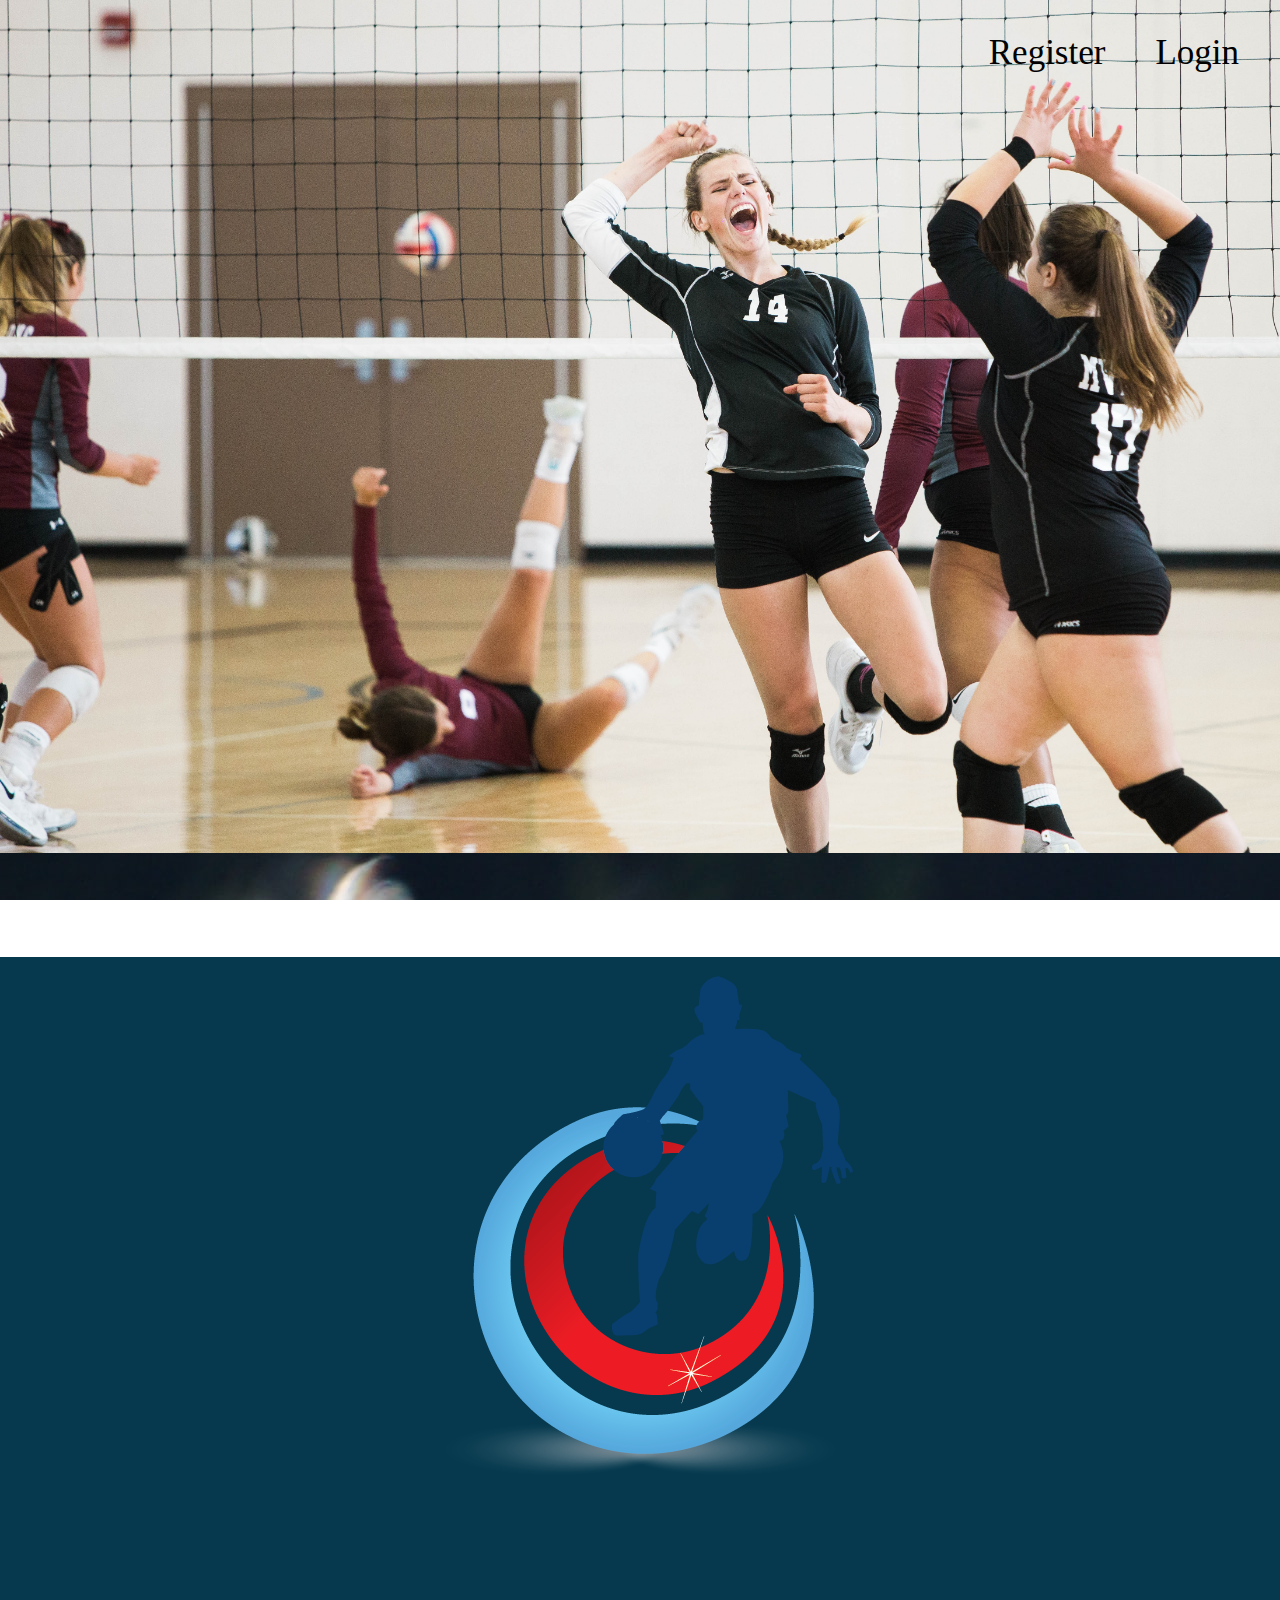
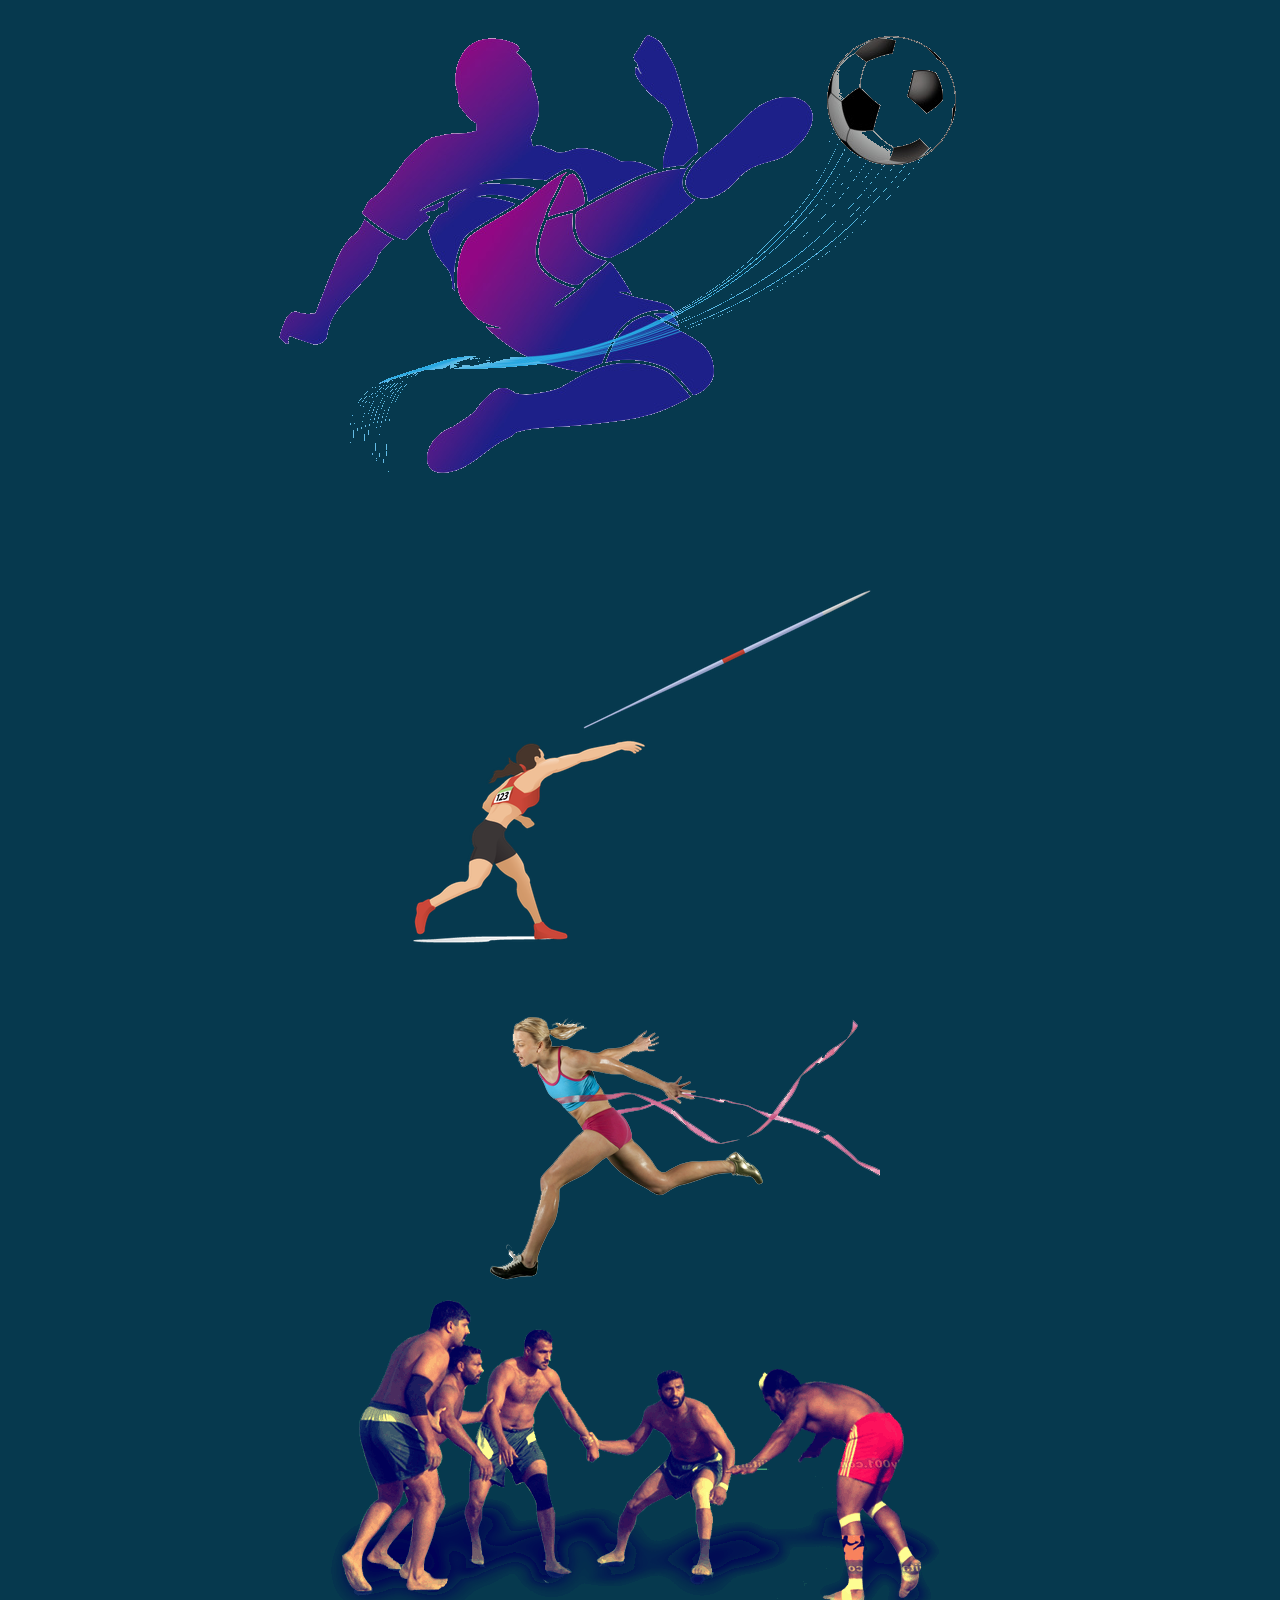
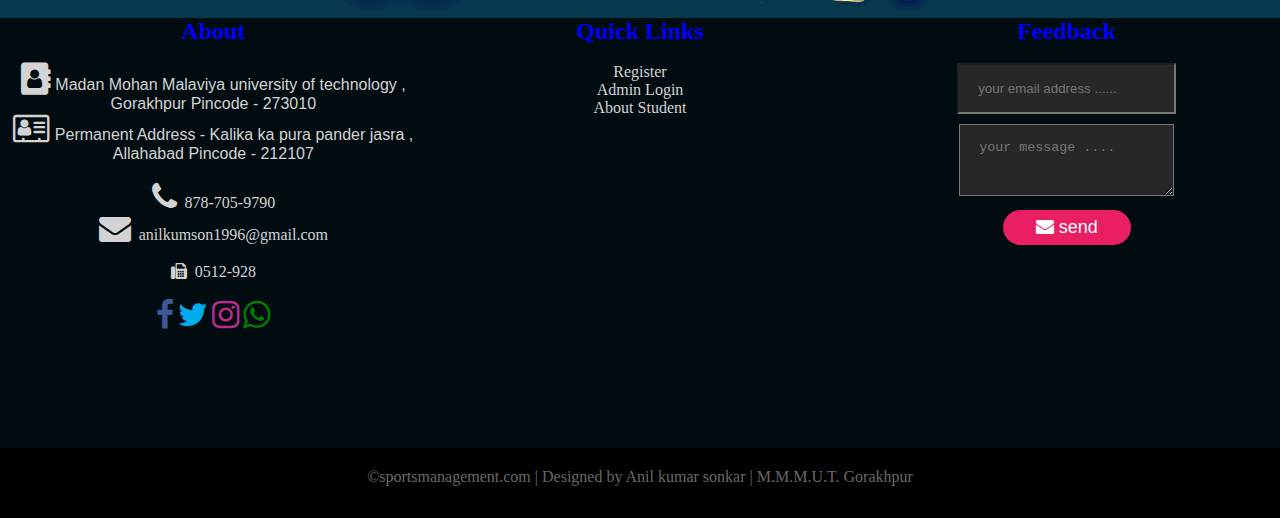
<file: index.html>
<!DOCTYPE html>
<html>
<head>
	<title>Sports Management System</title>
	<meta name="viewport" content="width=device-width, initial-scale=1">
	<link rel="stylesheet" type="text/css" href="index.css">
	<script type="text/javascript" src="SignUp.js"></script>
</head>
<body>
	<div class="container">
	<img class="img_1" src="sport_1.jpg" >
		<div class="top-right">
		<ul class="nav">
  		<li style="float:right"><a href="Login.html">Login</a></li>
     	<li style="float:right"><a href="SignUp.html">Register</a></li>
		</ul>
		</div>
		<div class="box_1">
		</div>
		<div class="box_2">
			<div class="footer-content">
				<div class="footer-section">
				<img src="logo.png"></img><br>
				<img src="logo2.png"></img><br>
				<img src="logo10.png"></img><br>
				<img src="logo9.png"></img><br>
				<img src="logo11.png" />
			</div>
            </div>
		</div>
		<div class="footer">
               <div class="footer-content">
               <div class="footer-section about">
           <h2><span style="color:blue">About</span></h2>
           <br>
           <p><i class="fa fa-address-book" aria-hidden="true" style="font-size:32px;"></i>
           	 Madan Mohan Malaviya university of technology , Gorakhpur
           	 Pincode - 273010
           </p>
           <p><i class="fa fa-address-card-o" aria-hidden="true" style="font-size:32px;"></i>
           	Permanent Address - Kalika ka pura pander jasra , Allahabad
           	Pincode - 212107
         </p>
           <br>
           <div class="contact">
           	<span><i class="fa fa-phone" style="font-size:32px;"></i> &nbsp;878-705-9790</span><br>
            <span><i class="fa fa-envelope" style="font-size:32px;"></i> &nbsp;anilkumson1996@gmail.com</span>
            <br>
            <br>
            <span> <i class="fa fa-fax" aria-hidden="true"></i> &nbsp;0512-928</span>
           </div>
           <br>
           <div class="socials">
               		<a href="#"><i class="fa fa-facebook" style="font-size:32px; color:#3b5998"></i></a>
               		<a href="#"><i class="fa fa-twitter" style="font-size:32px;color:#00aced"></i></a>
               		<a href="#"><i class="fa fa-instagram" style="font-size:32px;color:#bc2a8d"></i></a>
               		<a href="#"><i class="fa fa-whatsapp" style="font-size:32px;color:green"></i></a>
               	</div>
               </div>
               <div class="vl"></div>
               <div class="footer-section link">
               	<h2><span style="color:blue">Quick Links</span></h2>
                <br>
                <div >
                	Register<br>
                	Admin Login<br>
                	About Student
                </div>
               </div>
               <div class="footer-section contact-form">
               	<h2><span style="color:blue">Feedback</span></h2>
               	<br>
               	<form action="index.html" method="post">
               		<input type="email" name="email" class="text-input contact-input" placeholder="your email address ......"><br>
               		<textarea name="message" class="text-input contact-input" placeholder="your message ...." ></textarea><br>
                   <button type="submit" class="btn btn-big">
                   	<i class="fa fa-envelope"></i>
                   	send
                   </button>
               	</form>
               </div>
               </div>
               <div class="footer-bottom">
               	&copy;sportsmanagement.com | Designed by Anil kumar sonkar | M.M.M.U.T. Gorakhpur
               </div>
		</div>
	</img>
</div>
</body>
</html>
</file>
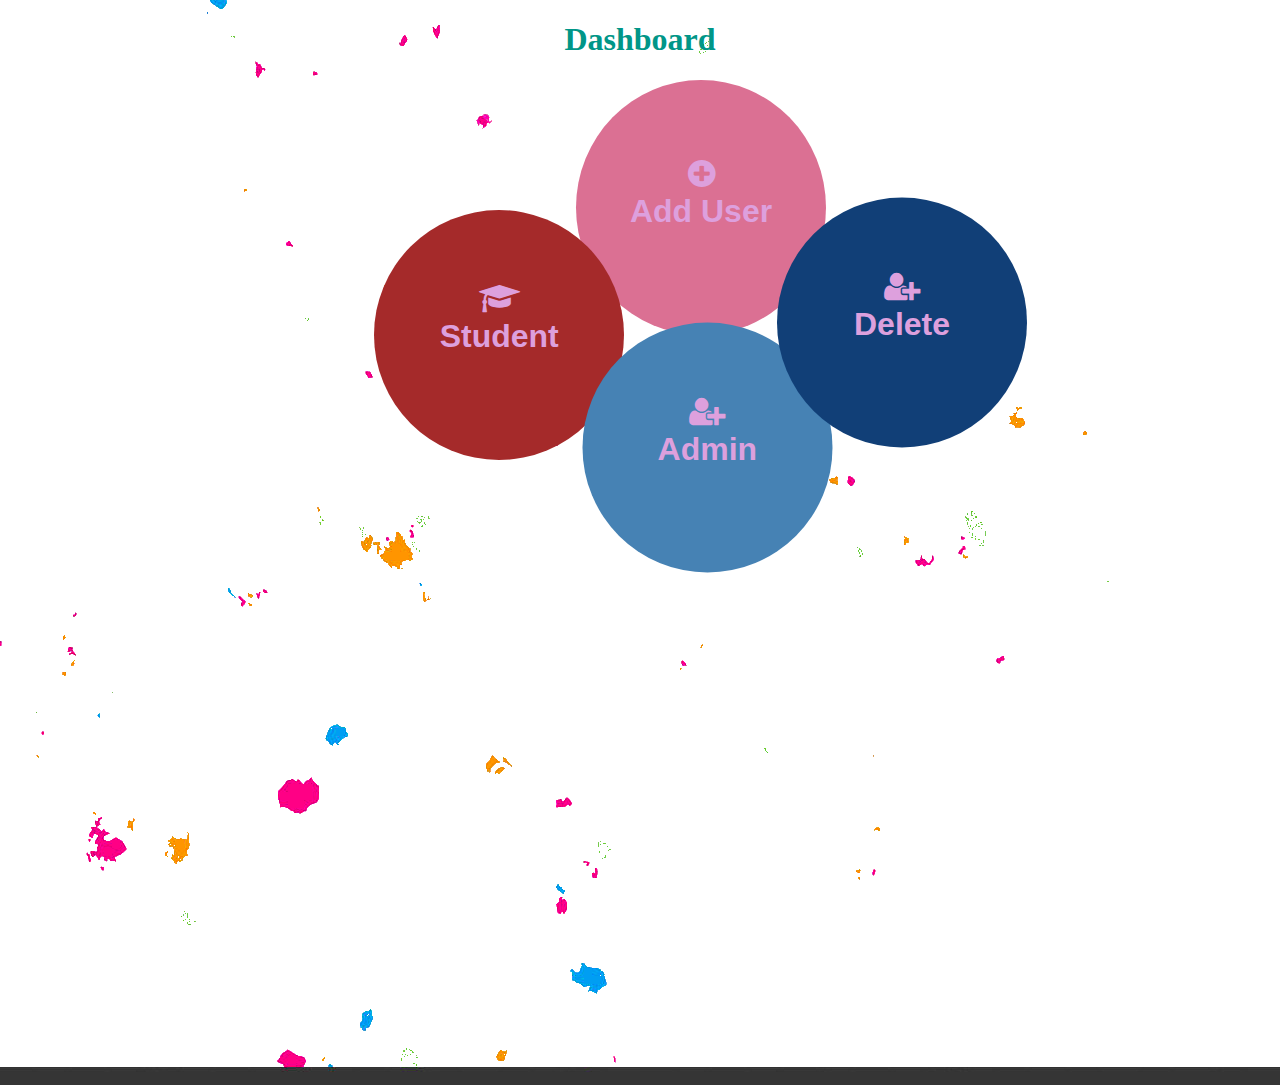
<file: Dashboard.html>
<!DOCTYPE html>
<html>
<head>
	<title> Dashboard </title>
	<link rel="stylesheet" type="text/css" href="Dashboard.css">
</head>
<body>
	<h1 style="color: #009688">   Dashboard </h1>
	<a href="#"><div class="rec1"><h1 style="color: #DDA0DD"><i class="fa fa-plus-circle" aria-hidden="true"> </i>
		<br> Add User</h1></div></a>
	<div class="rec2"><a href="#"><h1 style="color: #DDA0DD"><i class="fa fa-graduation-cap" aria-hidden="true"></i>
		<br>
 Student </h1></a></div>

 
	<div class="rec3"><a href="#"><h1 style="color: #DDA0DD"><i class="fa fa-user-plus" aria-hidden="true"></i>
		<br>
 Admin </h1></a></div>
	<div class="rec4"><a href="#"><h1 style="color: #DDA0DD"><i class="fa fa-user-plus" aria-hidden="true"></i>
		<br>
 Delete </h1></a></div>

	

</body>
</html>
</file>
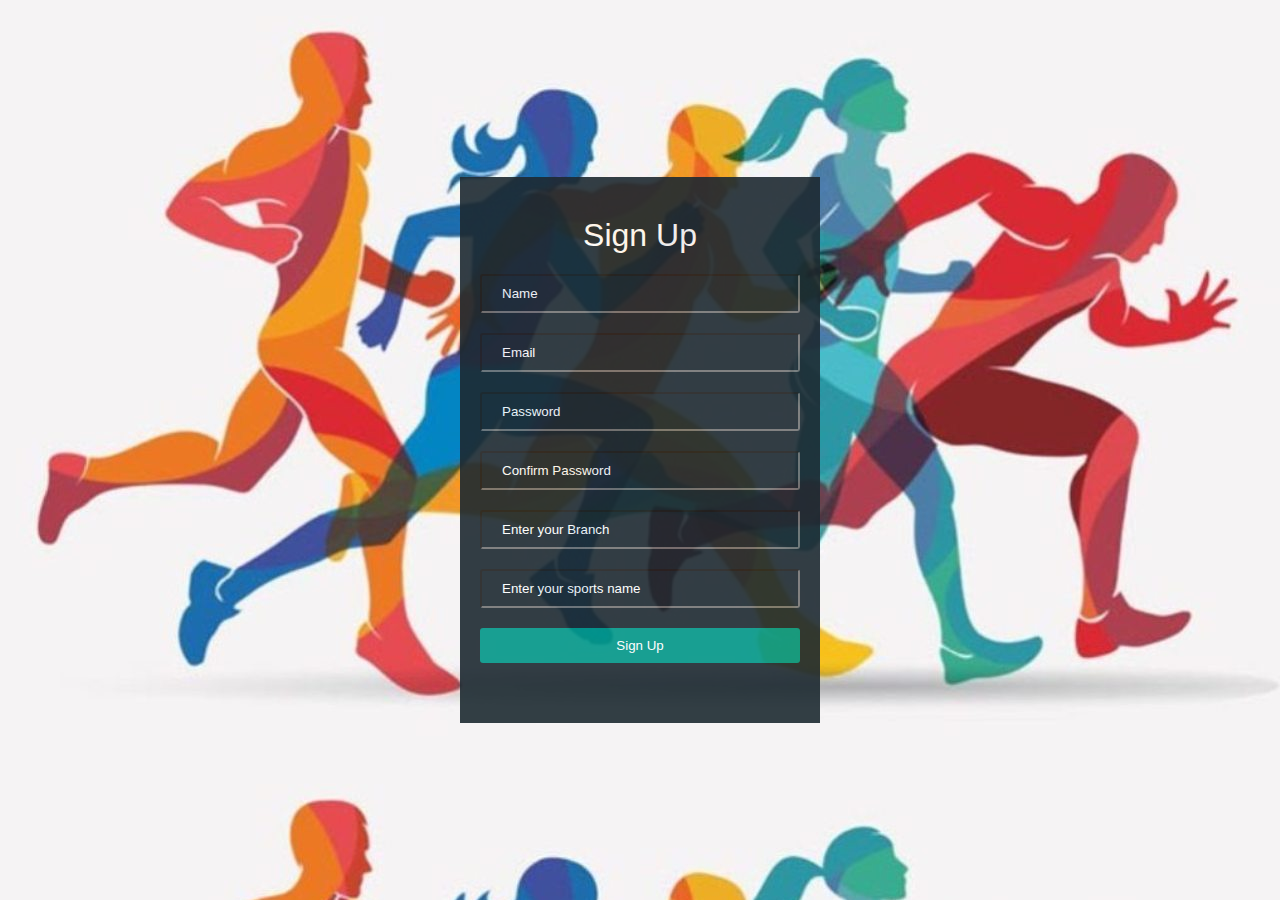
<file: SignUp.html>
<!DOCTYPE html>
<html>
<head>
	<title>Sign Up</title>
	<link rel="stylesheet" type="text/css" href="SignUp.css">
</head>
<body>
   <div class="form-wrap">
   	<h1>Sign Up</h1>
   	<form action="SignUp.php" method="post">
    <input type="text" placeholder="Name" name="Name" required><br>
    <input type="text" placeholder="Email"  name="Email" required><br>
    <input type="password" id ="password01" placeholder="Password" name="Password" required>
    <br>
    <input type="password" id = "confirm02" placeholder="Confirm Password" name="Confirm"><br>
    <input type="text" placeholder="Enter your Branch" name="Branch" required><br>
    <input type="text" placeholder="Enter your sports name" name="sport" required><br>
    <input type="submit" name ="submit" onclick="ValidatePassword();" value="Sign Up">
</form>
   </div>
</body>
</html>
</file>
<file: SignUp.css>
*
{
	margin: 0;
	padding: 0;
}
body
{
	background-color: #ecf1f4;
	font-family: sans-serif;
}
.form-wrap
{
	width: 360px;
	background: #1d2a31;
	padding: 40px 20px;
	box-sizing: border-box;
	position: fixed;
	left:50%;
	top:50%;
	transform: translate(-50%,-50%);
	opacity: 0.9;
}
h1
{
	text-align: center;
	color: #fff;
	font-weight: normal;
	margin-bottom: 20px;
}
input
{
	width:100%;
	background: none;
	border-color: 1px solid #fff;
	border-radius: 3px;
	padding:10px 20px;
	box-sizing: border-box;
	margin-bottom: 20px;
	color:#fff;

}
input[type="submit"]
{
	background:#009688;
	border:0;
	pointer:cursor;
}
input[type="button"]:hover
{
	background:#7fdc399e;
	transition: -4s;
}
::placeholder
{
	color:#fff;
}
body
{
	background-image:url("sport_1_1.jpg");
	width:100%;
}
</file>
<file: index.css>
@import "https://maxcdn.bootstrapcdn.com/font-awesome/4.6.3/css/font-awesome.min.css";
@import "https://cdnjs.cloudflare.com/ajax/libs/font-awesome/4.7.0/css/font-awesome.min.css";
*
{
	margin: 0px;
	padding: 0px;
}

	.container {
		/*container class */
  	position: relative;
  	text-align: center;
  	color: white;
	}
	#nav
        {
            /* background-color:GhostWhite;*/ 
             list-style-type: none;
             text-align: center;
             margin: 0;
             padding: 0;
        }
        .nav li
        {
           display: inline-block;
           font-size: 25px;
            padding: 25px;
            font-size: 35px;
            text-shadow: 5px 5px solid black;
         }
    .top-right {
  	position: absolute;
  	top: 8px;
  	right: 16px;
	}


	.img_1
	{
		width:100%;
		background-attachment: fixed;
	}
	a
	{
		text-decoration: none;
		color:black;
	}	
	body
	{
		 
		width:100%;
		background-image: url(sport_2.jpg);
		background-attachment:fixed;
		top-right:no-repeat;
	}
	.box_1
	{
		background-color: white;
		width:100%;
		height:100px;
		opacity: 0.001;
	}
	.box_2
	{
		background-color:#06394e;
		width:100%;
		height:auto;
		position: relative;
	}
.footer
{
	background:#010c10;
	color:#d3d3d3;
	height:500px;
	position: relative;
}
.footer .footer-content
{
	height: 420px;
	display: flex;
}
.footer .footer-content .footer-section
{
	flex:1;	
}
.footer .footer-content .contact-form .contact-input
{
	background: #272727;
	color:#bebdbd;
	margin-bottom: 10px;
	line-height: 1.5rem;
	padding: .7rem 1.2rem;
}
.footer .footer-bottom
{
	background:#000000;
	color:#686868;
	height:50px;
	width: 100%;
	text-align:center;
	position: absolute;
	bottom: 0px;
	left:0px;
	padding-top: 20px;
}
p
{
	font-size:16px;
	font-family: sans-serif;

}
.btn
{
	width: 30%;
	background: #e91e63;
	border:2px solid #e91e63;
	color:white;
	padding:5px;
	font-size: 18px;
	border-radius: 20px;
	cursor: pointer;
}
</file>
<file: Dashboard.css>
@import "https://maxcdn.bootstrapcdn.com/font-awesome/4.6.3/css/font-awesome.min.css";
@import "https://cdnjs.cloudflare.com/ajax/libs/font-awesome/4.7.0/css/font-awesome.min.css";
body
{
	margin:0;
	padding: 0;
	background-image: url("adminlogo1.png");
	width:100%;
	background-repeat: no-repeat;
	text-align: center;
	position: relative;
}
a
{
	text-decoration: none;
	color:red;
	cursor: pointer;
}
.rec1
{
	width:250px;
	height:200px;
	margin:0% 0% 0% 45%;
	padding-top: 55px;
	border-radius: 50%;
	background-color: #DB7093;
	color:#DC143C;
	font-family: sans-serif;
}
.rec2
{
	width:250px;
	height:200px;
	margin:0% 0% 0% 39%;
	padding-top: 50px;
	border-radius: 50%;
	background-color: #A52A2A;
	color:#DC143C;
	font-family: sans-serif;
	transform: translate(-50%,-50%);
}
.rec3
{
	width:250px;
	height:200px;
	margin:0% 0% 0% 66%;
	padding-top: 50px;
	border-radius: 50%;
	background-color: #4682B4;
	color:#DC143C;
	font-family: sans-serif;
	transform: translate(-105%,-105%);
	display: block;
}
.rec4
{
	width:250px;
	height:200px;
	margin:0% 0% 0% 90%;
	padding-top: 50px;
	border-radius: 50%;
	background-color: #113f77;
	color:#DC143C;
	font-family: sans-serif;
	transform: translate(-150%,-255%);
}
</file>
